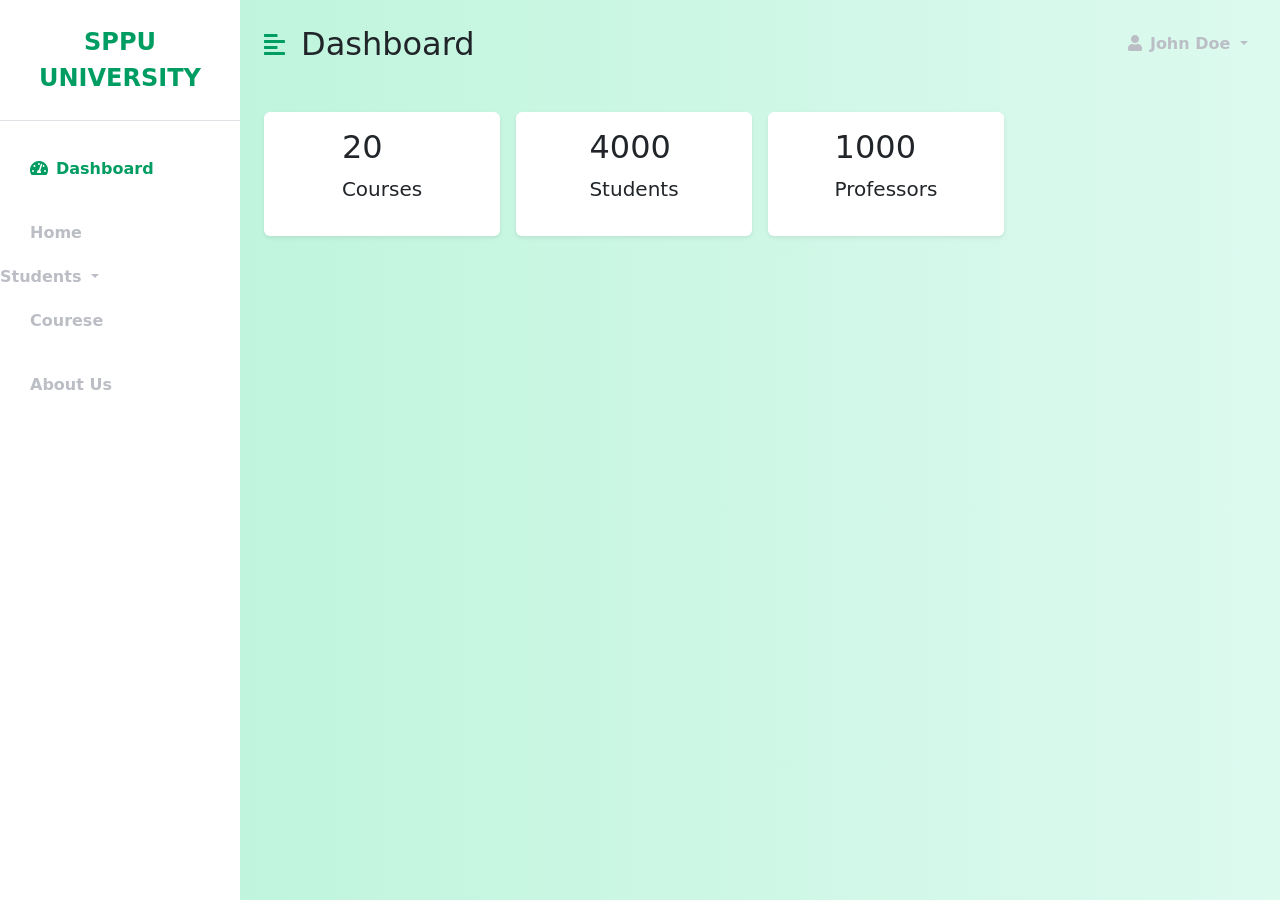
<file: index.html>
<!DOCTYPE html>
<html lang="en">

<head>
    <meta charset="UTF-8" />
    <meta http-equiv="X-UA-Compatible" content="IE=edge" />
    <meta name="viewport" content="width=device-width, initial-scale=1.0" />
    <link href="https://cdn.jsdelivr.net/npm/bootstrap@5.0.0-beta3/dist/css/bootstrap.min.css" rel="stylesheet" />
    <link rel="stylesheet" href="https://cdnjs.cloudflare.com/ajax/libs/font-awesome/5.15.3/css/all.min.css" />
    <link rel="stylesheet" href="style.css" />
    <title>Bootstap </title>
</head>

<body>
    <div class="d-flex" id="wrapper">
        <!-- Sidebar -->
        <div class="bg-white" id="sidebar-wrapper">
            <div class="sidebar-heading text-center py-4 primary-text fs-4 fw-bold text-uppercase border-bottom">SPPU UNIVERSITY</div>
            <div class="list-group list-group-flush my-3">
                <a href="#" class="list-group-item list-group-item-action bg-transparent second-text active"><i
                        class="fas fa-tachometer-alt me-2"></i>Dashboard</a>
                <a href="#" class="list-group-item list-group-item-action bg-transparent second-text fw-bold">Home</a>
                <a class="nav-link dropdown-toggle second-text fw-bold" href="#" id="navbarDropdown"
                                role="button" data-bs-toggle="dropdown" aria-expanded="false">
                                Students
                            </a>
                            <ul class="dropdown-menu" aria-labelledby="navbarDropdown">
                                <li><a class="dropdown-item" href="#">Students</a></li>
                                <li><a class="dropdown-item" href="register.html">Registration Form</a></li>
                                
                            </ul>
                <a href="#" class="list-group-item list-group-item-action bg-transparent second-text fw-bold">Courese</a>
                <a href="#" class="list-group-item list-group-item-action bg-transparent second-text fw-bold">About Us</a>
                
            </div>
        </div>
        <!-- /#sidebar-wrapper -->

        <!-- Page Content -->
        <div id="page-content-wrapper">
            <nav class="navbar navbar-expand-lg navbar-light bg-transparent py-4 px-4">
                <div class="d-flex align-items-center">
                    <i class="fas fa-align-left primary-text fs-4 me-3" id="menu-toggle"></i>
                    <h2 class="fs-2 m-0">Dashboard</h2>
                </div>

                <button class="navbar-toggler" type="button" data-bs-toggle="collapse"
                    data-bs-target="#navbarSupportedContent" aria-controls="navbarSupportedContent"
                    aria-expanded="false" aria-label="Toggle navigation">
                    <span class="navbar-toggler-icon"></span>
                </button>

                <div class="collapse navbar-collapse" id="navbarSupportedContent">
                    <ul class="navbar-nav ms-auto mb-2 mb-lg-0">
                        <li class="nav-item dropdown">
                            <a class="nav-link dropdown-toggle second-text fw-bold" href="#" id="navbarDropdown"
                                role="button" data-bs-toggle="dropdown" aria-expanded="false">
                                <i class="fas fa-user me-2"></i>John Doe
                            </a>
                            <ul class="dropdown-menu" aria-labelledby="navbarDropdown">
                                <li><a class="dropdown-item" href="#">Profile</a></li>
                                <li><a class="dropdown-item" href="#">Settings</a></li>
                                <li><a class="dropdown-item" href="#">Logout</a></li>
                            </ul>
                        </li>
                    </ul>
                </div>
            </nav>

            <div class="container-fluid px-4">
                <div class="row g-3 my-2">
                    <div class="col-md-3">
                        <div class="p-3 bg-white shadow-sm d-flex justify-content-around align-items-center rounded">
                            <div>
                                <h3 class="fs-2">20</h3>
                                <p class="fs-5">Courses</p>
                            </div>
                           
                        </div>
                    </div>

                    <div class="col-md-3">
                        <div class="p-3 bg-white shadow-sm d-flex justify-content-around align-items-center rounded">
                            <div>
                                <h3 class="fs-2">4000</h3>
                                <p class="fs-5">Students</p>
                            </div>
                                  
                        </div>
                    </div>

                    <div class="col-md-3">
                        <div class="p-3 bg-white shadow-sm d-flex justify-content-around align-items-center rounded">
                            <div>
                                <h3 class="fs-2">1000</h3>
                                <p class="fs-5">Professors</p>
                            </div>
                            
                        </div>
                    </div>
                
                </div>

            </div>
        </div>
    </div>
    <!-- /#page-content-wrapper -->
    </div>

    <script src="https://cdn.jsdelivr.net/npm/bootstrap@5.0.0-beta3/dist/js/bootstrap.bundle.min.js"></script>
    <script>
        var el = document.getElementById("wrapper");
        var toggleButton = document.getElementById("menu-toggle");

        toggleButton.onclick = function () {
            el.classList.toggle("toggled");
        };
    </script>
</body>

</html>
</file>
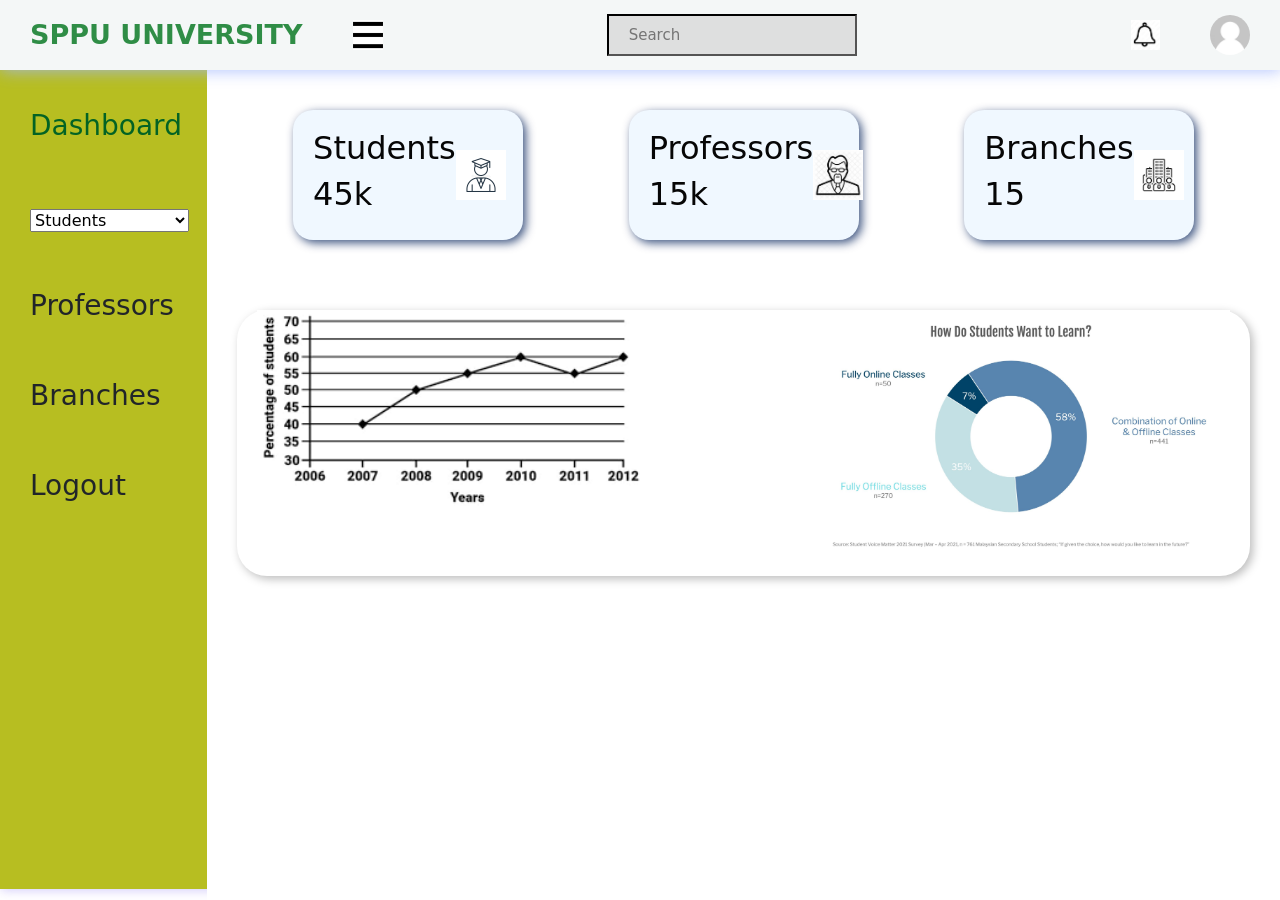
<file: ASS1A&1b/index.html>
<!DOCTYPE html>
<html lang="en">
<head>
    <meta charset="UTF-8">
    <meta http-equiv="X-UA-Compatible" content="IE=edge">
    <meta name="viewport" content="width=device-width, initial-scale=1.0">
    <title>SPPU UNIVERSITY</title>
    <link rel="stylesheet" href="css/bootstrap.css">
    <link rel="stylesheet" href="css/style.css">
</head>
<body>
    <header>
        <div class="logosec">
            <div class="logo">SPPU UNIVERSITY</div>
            <img src="menu.png"
                class="icn menuicn"
                id="menuicn"
                alt="menu-icon">
        </div>
 
        <div class="searchbar">
            <input type="text"
                   placeholder="Search">
        </div>
 
        <div class="message">
            <div class="circle"></div>
            <img src="bell.jpg"
                 class="icn"
                 alt="">
            <div class="dp">
                <img src="dp.jpg"
                    class="dpicn"
                    alt="dp">
            </div>
        </div>
    </header>

    <div class="main-container">
        <div class="navcontainer">
            <nav class="nav">
                <div class="nav-upper-options">
                    <div class="nav-option option1">
                       <h3> Dashboard</h3>
                       
                    </div>
                    <div class="nav-option option2"> 
                        <select name="links" size="1" onchange="window.location.href=this.value">
                            <option>Students</option>
                            <option value="form.html" >Students Login</option>
                            <option value="Two">Regular Student</option>
                            <option value="Three">Distance Learner</option>
                        </select>
                       
                    </div> 
                    <div class="nav-option option3">                       
                        <h3> Professors</h3>
                    </div>
                    <div class="nav-option option4">
                        <h3> Branches</h3>
                    </div>
                    <div class="nav-option logout">
                        <h3>Logout</h3>
                    </div>
                </div>
            </nav>
        </div>
        <div class="main">
 
            <div class="searchbar2">
                <input type="text"
                       name=""
                       id=""
                       placeholder="Search">
            </div>
 
            <div class="box-container">
 
                <div class="box box1">
                    <div class="text">
                        <h2 class="topic">Students</h2>
                        <h2 class="topic-heading">45k</h2>
                    </div>
                    <img src="stud.jpg">
                </div>
                <div class="box box2">
                    <div class="text">
                        <h2 class="topic">Professors</h2>
                        <h2 class="topic-heading">15k</h2>
                    </div>
 
                    <img src="Prof.jpg">
                </div> 
                <div class="box box3">
                    <div class="text">
                        <h2 class="topic">Branches</h2>
                        <h2 class="topic-heading">15</h2>
                    </div> 
                    <img src="branch.png">
               </div>
        </div>
        <div class="report-container">
            <div class="row">
              <div class="column">
                <img src="per.png" alt="Snow" style="width:400%">
              </div>
            </div>
            <div class="row" style="text-align: right;">
              <div class="column">
                <img src="learn.jpeg" alt="Forest" style="width:50%; text-align: right;">
              </div>
            </div>
            
        </div>
</body>
</html>
</file>
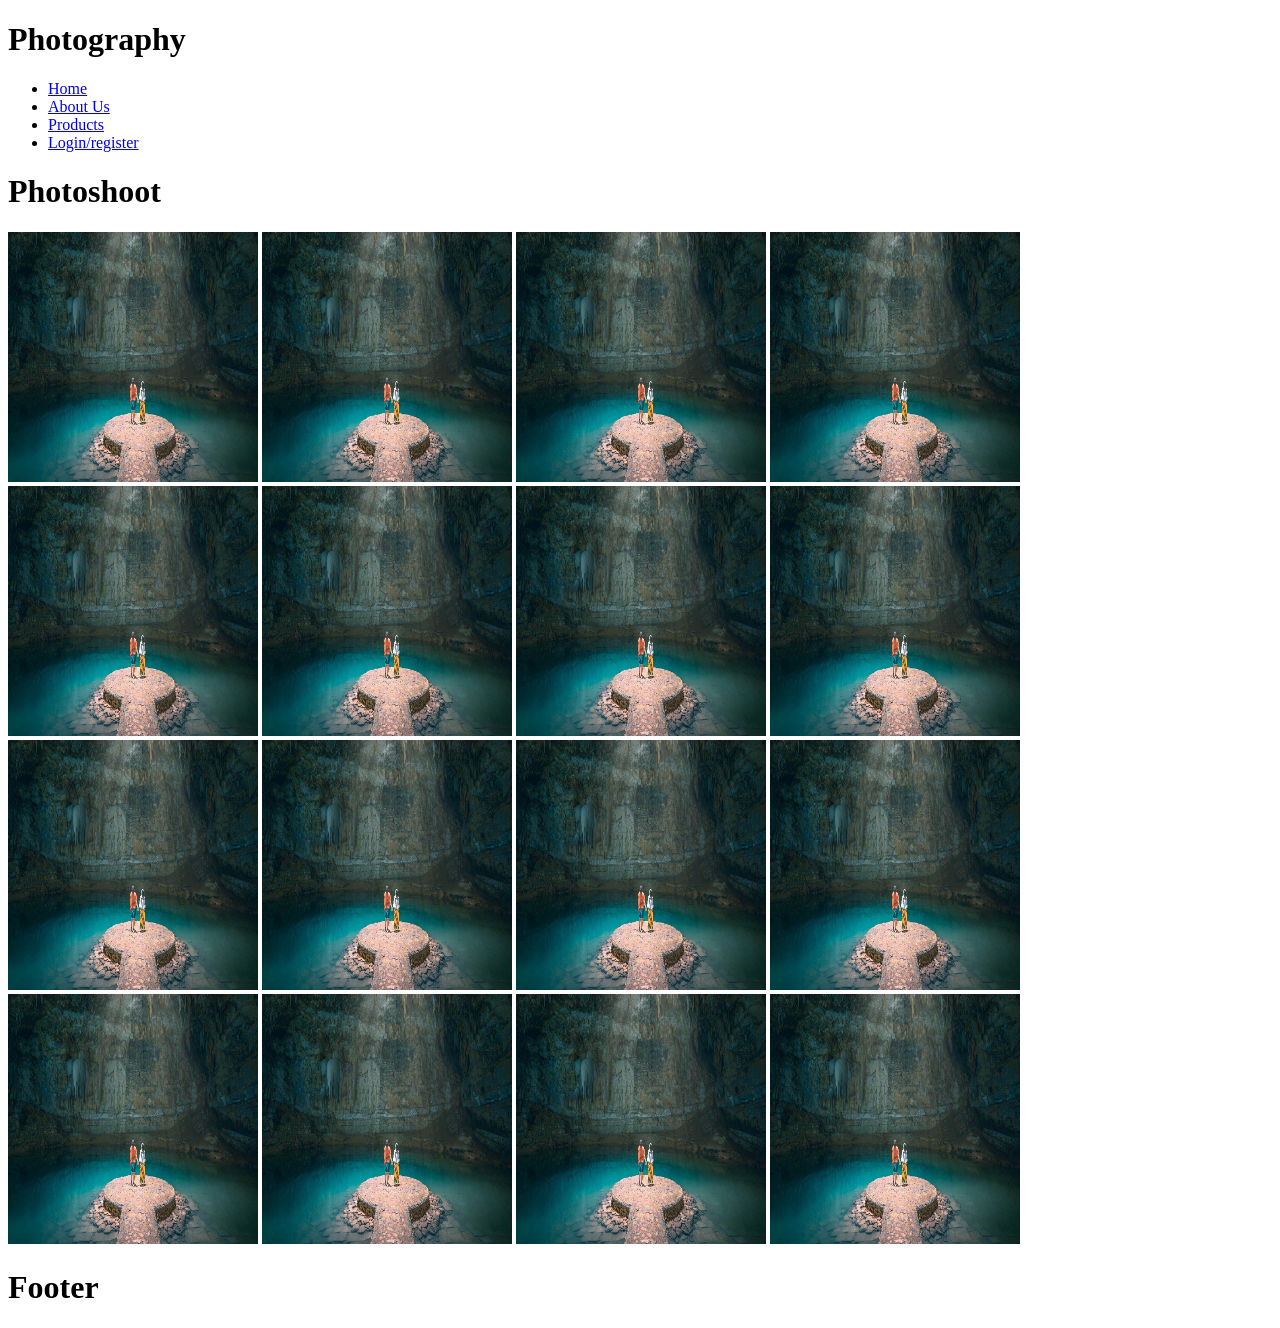
<file: public/index.html>
<!DOCTYPE html>
<html lang="en">
<head>
    <meta charset="UTF-8">
    <meta http-equiv="X-UA-Compatible" content="IE=edge">
    <meta name="viewport" content="width=device-width, initial-scale=1.0">
    <title>Home</title>
    
</head>
<body>
    <div>
        <div >
          <h1>Photography</h1>
        </div>
        <div>
            <ul>
                <li><a href ="index.html" class="ui-btn-active">Home</a></li>
                <li><a href ="#">About Us</a></li>
                <li><a href ="#">Products</a></li>
                <li><a href ="#">Login/register</a></li>
            </ul>
        </div>
        <h1>Photoshoot</h1>
        <div>
            <div class="rows">
                <div>
                    <img src="wow.png" height="250px" width="250px">
                    <img src="wow.png" height="250px" width="250px">
                    <img src="wow.png" height="250px" width="250px">
                    <img src="wow.png" height="250px" width="250px">
                </div>
            </div>
            
            <div class="rows">
                <div>
                    <img src="wow.png" height="250px" width="250px">
                    <img src="wow.png" height="250px" width="250px">
                    <img src="wow.png" height="250px" width="250px">
                    <img src="wow.png" height="250px" width="250px">
                </div>
            </div>
            
            <div class="rows">
                <div>
                    <img src="wow.png" height="250px" width="250px">
                    <img src="wow.png" height="250px" width="250px">
                    <img src="wow.png" height="250px" width="250px">
                    <img src="wow.png" height="250px" width="250px">
                </div>
            </div>
           
            <div class="rows">
                <div>
                    <img src="wow.png" height="250px" width="250px">
                    <img src="wow.png" height="250px" width="250px">
                    <img src="wow.png" height="250px" width="250px">
                    <img src="wow.png" height="250px" width="250px">
                </div>
            </div>
            
        </div>
        <div>
            <h1>Footer</h1>

        </div>
    </div>
</body>
</html>
</file>
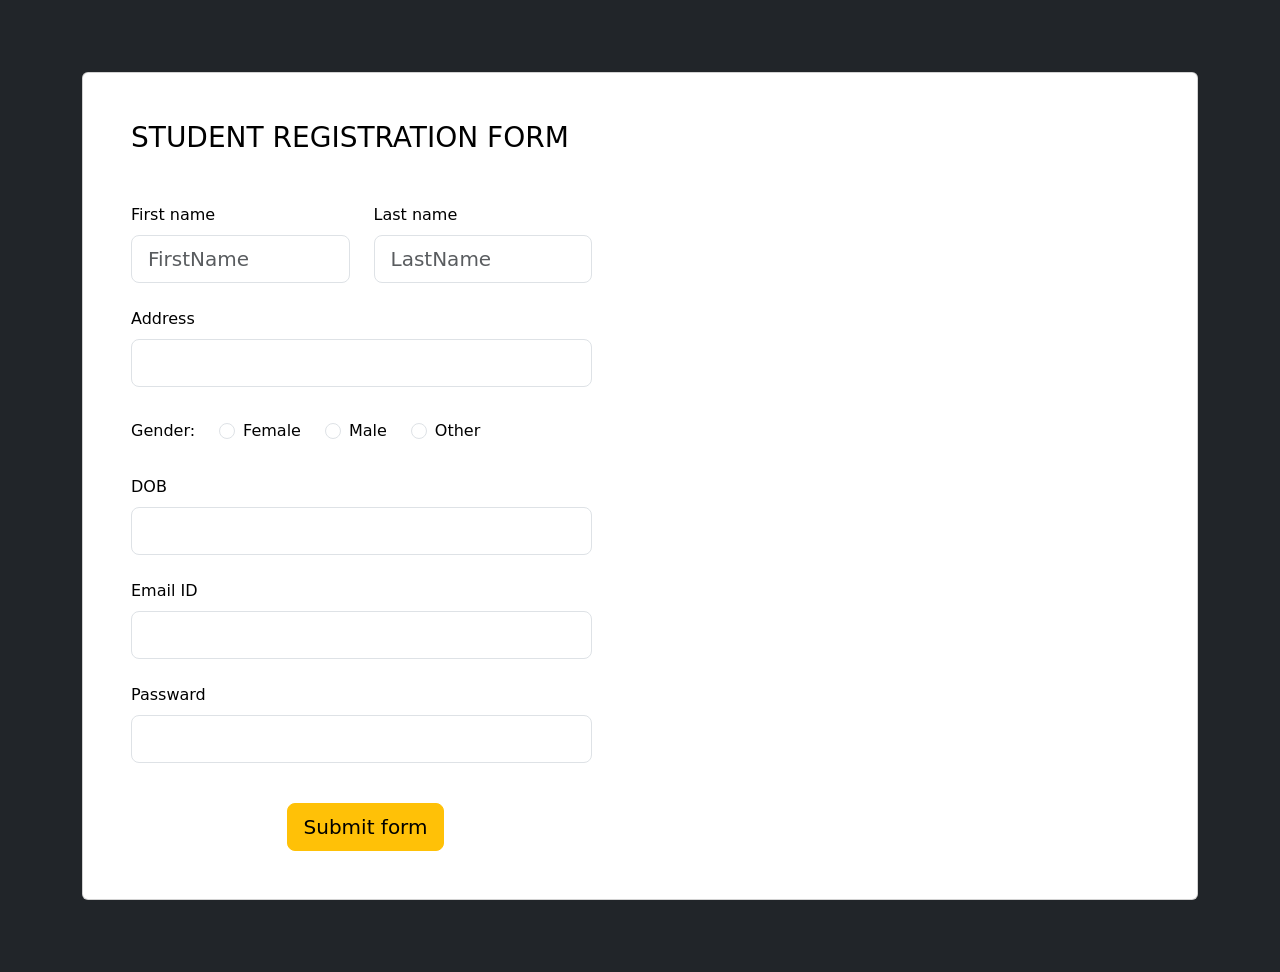
<file: register.html>
<!DOCTYPE html>
<html lang="en">
<head>
    <meta charset="UTF-8">
    <meta http-equiv="X-UA-Compatible" content="IE=edge">
    <meta name="viewport" content="width=device-width, initial-scale=1.0">
    <title>SignUp</title>
    <link href="https://cdn.jsdelivr.net/npm/bootstrap@5.3.0/dist/css/bootstrap.min.css" rel="stylesheet" integrity="sha384-9ndCyUaIbzAi2FUVXJi0CjmCapSmO7SnpJef0486qhLnuZ2cdeRhO02iuK6FUUVM" crossorigin="anonymous">
</head>
<body>
    <section class="h-100 bg-dark">
        <div class="container py-5 h-100">
          <div class="row d-flex justify-content-center align-items-center h-100">
            <div class="col">
              <div class="card card-registration my-4">
                <div class="row g-0">
                 
                  <div class="col-xl-6">
                    <div class="card-body p-md-5 text-black">
                      <h3 class="mb-5 text-uppercase">Student registration form</h3>
      
                      <div class="row">
                        <div class="col-md-6 mb-4">
                          <div class="form-outline">
                            <label class="form-label" for="form3Example1m" >First name</label>
                            <input type="text" id="form3Example1m" class="form-control form-control-lg" placeholder="FirstName" />
                          </div>
                        </div>
                        <div class="col-md-6 mb-4">
                          <div class="form-outline">
                            <label class="form-label" for="form3Example1n" >Last name</label>
                            <input type="text" id="form3Example1n" class="form-control form-control-lg" placeholder="LastName"/>
                          </div>
                        </div>
                      </div>                        
      
                      <div class="form-outline mb-4">
                        <label class="form-label" for="form3Example8">Address</label>
                        <input type="text" id="form3Example8" class="form-control form-control-lg" />
                      </div>
      
                      <div class="d-md-flex justify-content-start align-items-center mb-4 py-2">
      
                        <h6 class="mb-0 me-4">Gender: </h6>
      
                        <div class="form-check form-check-inline mb-0 me-4">
                          <input class="form-check-input" type="radio" name="inlineRadioOptions" id="femaleGender"
                            value="option1" />
                          <label class="form-check-label" for="femaleGender">Female</label>
                        </div>
      
                        <div class="form-check form-check-inline mb-0 me-4">
                          <input class="form-check-input" type="radio" name="inlineRadioOptions" id="maleGender"
                            value="option2" />
                          <label class="form-check-label" for="maleGender">Male</label>
                        </div>
      
                        <div class="form-check form-check-inline mb-0">
                          <input class="form-check-input" type="radio" name="inlineRadioOptions" id="otherGender"
                            value="option3" />
                          <label class="form-check-label" for="otherGender">Other</label>
                        </div>
      
                      </div>
      
                      <div class="form-outline mb-4">
                        <label class="form-label" for="form3Example9">DOB</label>
                        <input type="text" id="form3Example9" class="form-control form-control-lg" />
                      </div>
      
                      
                      <div class="form-outline mb-4">
                        <label class="form-label" for="form3Example97">Email ID</label>
                        <input type="text" id="form3Example97" class="form-control form-control-lg" />
                      </div>
                      <div class="form-outline mb-4">
                        <label class="form-label" for="form3Example97">Passward</label>
                        <input type="text" id="form3Example97" class="form-control form-control-lg" />
                      </div>
      
                      <div class="d-flex justify-content-center pt-3">
                        <button type="button" class="btn btn-warning btn-lg ms-2">Submit form</button>
                      </div>
      
                    </div>
                  </div>
                </div>
              </div>
            </div>
          </div>
        </div>
      </section>
    
</body>
</html>
</file>
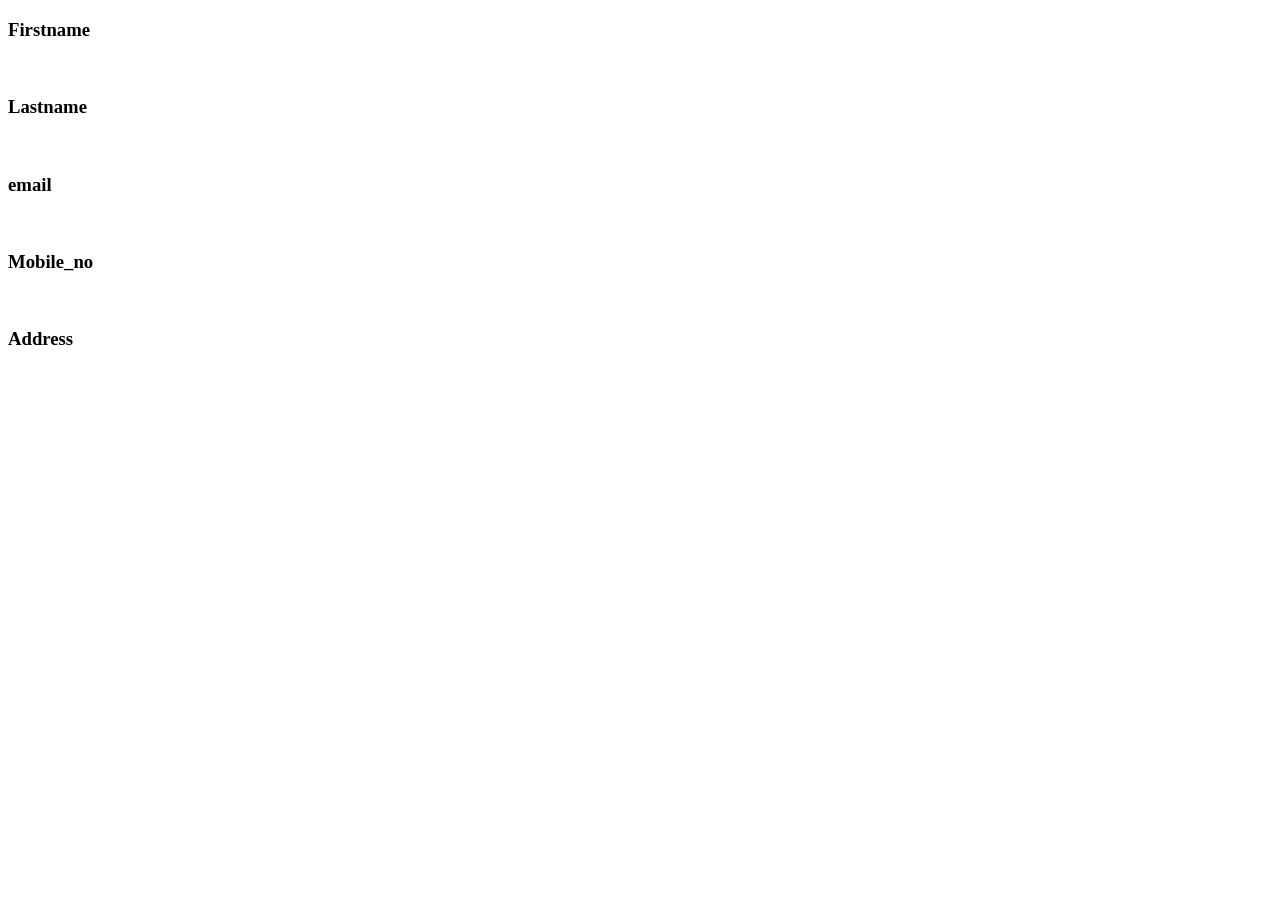
<file: ASS1A&1b/display-data.html>
<!DOCTYPE html>
<html lang="en">
<head>
  <meta charset="UTF-8" />
  <meta http-equiv="X-UA-Compatible" content="IE=edge" />
  <meta name="viewport" content="width=device-width, initial-scale=1.0" />
  
  <title>DISPLAY STUDENTS DATA</title>
</head>
<body>
  <body>
    <h3>Firstname</h3>
    <span id="firstName"></span></br>
    <h3>Lastname</h3>
    <span id="lastName"></span><br>
    <h3>email</h3>
    <span id="email"></span><br>
    <h3>Mobile_no</h3>
    <span id="mobileno"></span><br>
    <h3>Address</h3>
    <span id="address"></span><br>
    <script src="https://ajax.googleapis.com/ajax/libs/jquery/3.6.3/jquery.min.js"></script>
    <script src="display-data.js"></script>
  </body>
</html>
</file>
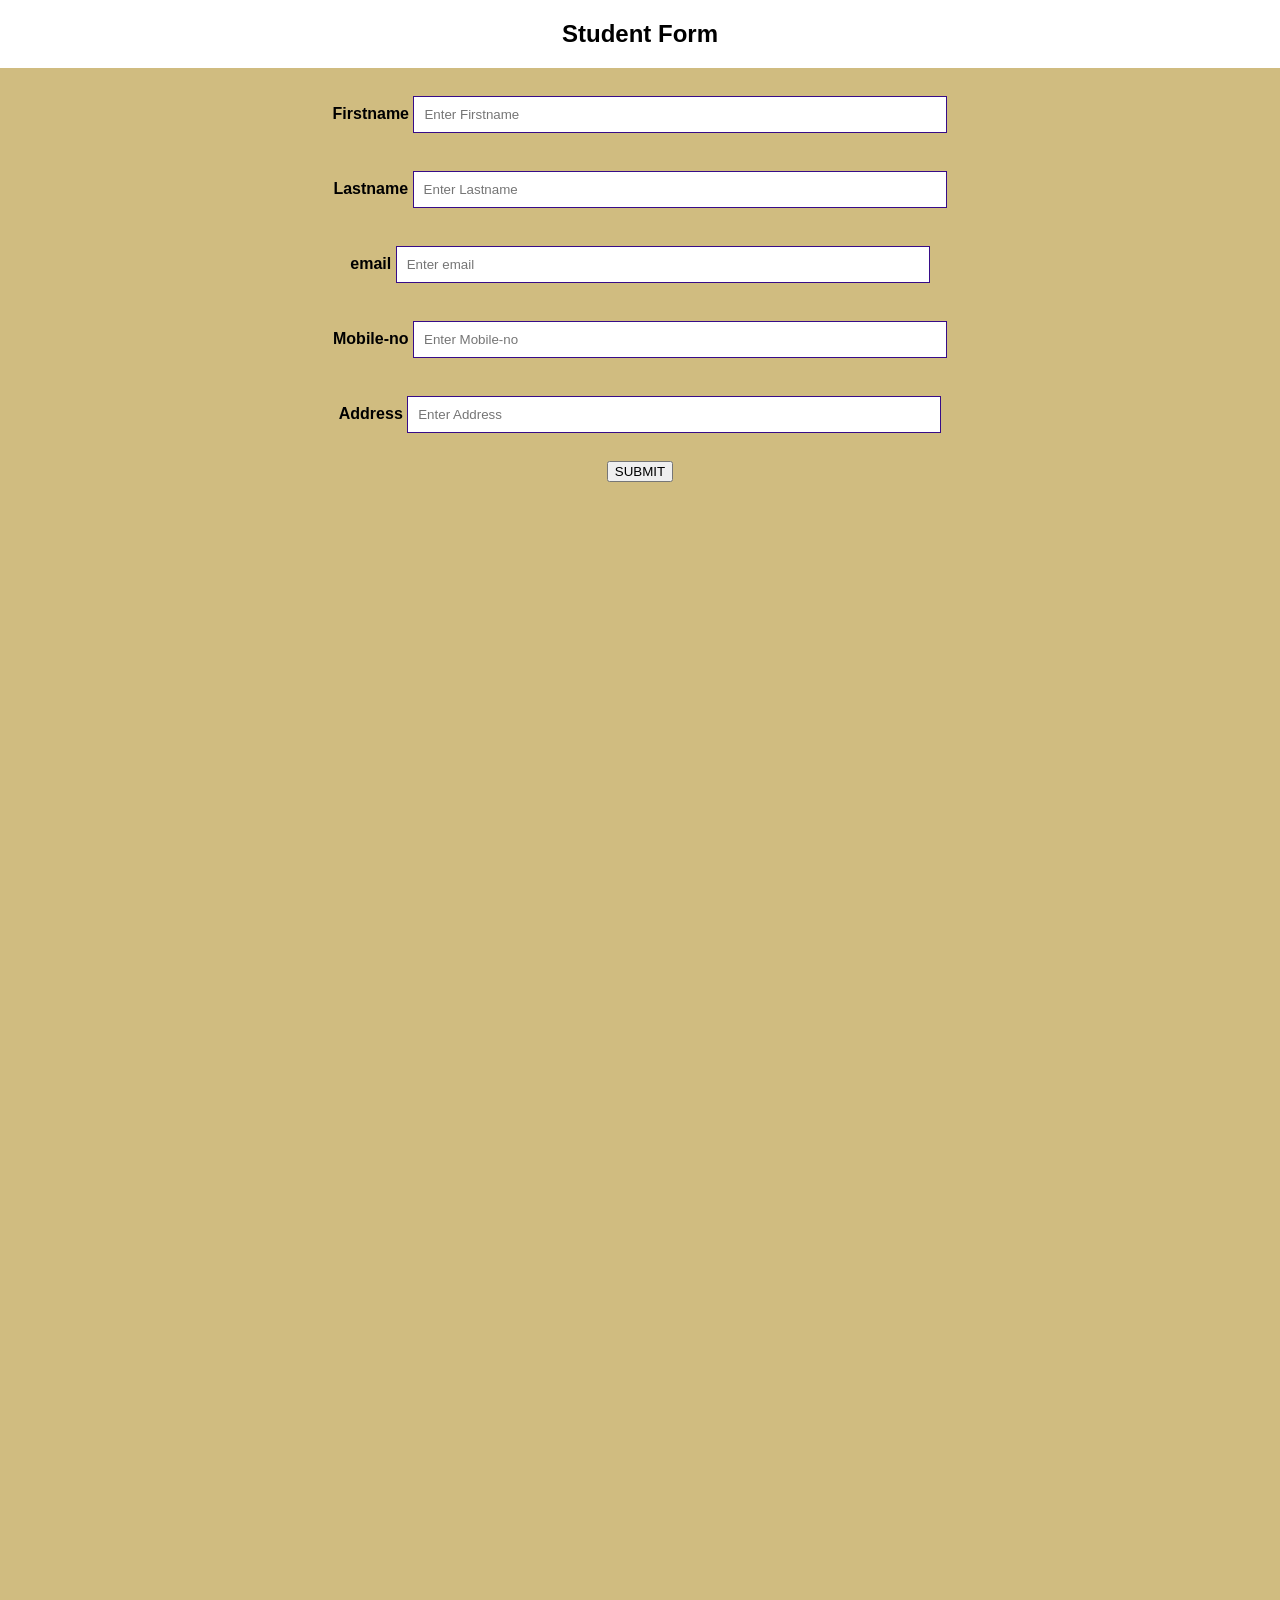
<file: ASS1A&1b/form.html>
<!DOCTYPE html>
<html lang="en">
<head>
    <meta charset="UTF-8">
    <meta http-equiv="X-UA-Compatible" content="IE=edge">
    <meta name="viewport" content="width=device-width, initial-scale=1.0">
    <title>Student Login</title>
    <style>
      body{
        margin:0;
        padding:0;
        font-family: sans-serif;
      }
      .studentForm{
        width:300px;
        box-shadow: 0 0 3px 0 rgba(188, 51, 51, 0.3);
        background: rgb(212, 212, 206);
        padding:20px;
        margin:8% auto 0;
        text-align:center; 
      }
      
      .form-control{
        padding:10px;
        margin:10px 0;
        width:40%;
        border:1px solid rgb(55, 12, 136);
        outline:none;
      }

    </style>
  </head>
<body>
    <body>

        <h2 style="text-align: center;">Student Form</h2>
        
        <form id="studentForm" style="background-color: rgb(208, 188, 128);">
          
          <div class="container" style=" text-align: center; height: 2000px;">
            <br>
            <label for="firstname"><b>Firstname</b></label>
            <input type="text" id="firstName" class="form-control" placeholder="Enter Firstname" name="fname" required>
            <br><br>   
            <label for="lasttname"><b>Lastname</b></label>
            <input type="text" id="lastName" class="form-control" placeholder="Enter Lastname" name="lname" required>
            <br><br>
            <label for="email"><b>email</b></label>
            <input type="text" id="email" class="form-control" placeholder="Enter email" name="email" required>
            <br><br>
            <label for="mobile-no"><b>Mobile-no</b></label>
            <input type="text" id="mobileno" class="form-control" placeholder="Enter Mobile-no" name="mob-no" required>
            <br><br>   
            <label for="address"><b>Address</b></label>
            <input type="text" id="address" class="form-control"placeholder="Enter Address" name="address" required>
            <br><br>
            <button class="btn btn-primary btn-lg" id="btnAddStudent" type="button">
                SUBMIT
              </button>
            
          </div>
        </form>
        <script src="https://ajax.googleapis.com/ajax/libs/jquery/3.6.3/jquery.min.js"></script>
    <script src="myscript.js"></script>
</body>
</html>
</file>
<file: style.css>
:root {
    --main-bg-color: #009d63;
    --main-text-color: #009d63;
    --second-text-color: #bbbec5;
    --second-bg-color: #c1efde;
  }
  
  .primary-text {
    color: var(--main-text-color);
  }
  
  .second-text {
    color: var(--second-text-color);
  }
  
  .primary-bg {
    background-color: var(--main-bg-color);
  }
  
  .secondary-bg {
    background-color: var(--second-bg-color);
  }
  
  .rounded-full {
    border-radius: 100%;
  }
  
  #wrapper {
    overflow-x: hidden;
    background-image: linear-gradient(
      to right,
      #baf3d7,
      #c2f5de,
      #cbf7e4,
      #d4f8ea,
      #ddfaef
    );
  }
  
  #sidebar-wrapper {
    min-height: 100vh;
    margin-left: -15rem;
    -webkit-transition: margin 0.25s ease-out;
    -moz-transition: margin 0.25s ease-out;
    -o-transition: margin 0.25s ease-out;
    transition: margin 0.25s ease-out;
  }
  
  #sidebar-wrapper .sidebar-heading {
    padding: 0.875rem 1.25rem;
    font-size: 1.2rem;
  }
  
  #sidebar-wrapper .list-group {
    width: 15rem;
  }
  
  #page-content-wrapper {
    min-width: 100vw;
  }
  
  #wrapper.toggled #sidebar-wrapper {
    margin-left: 0;
  }
  
  #menu-toggle {
    cursor: pointer;
  }
  
  .list-group-item {
    border: none;
    padding: 20px 30px;
  }
  
  .list-group-item.active {
    background-color: transparent;
    color: var(--main-text-color);
    font-weight: bold;
    border: none;
  }
  
  @media (min-width: 768px) {
    #sidebar-wrapper {
      margin-left: 0;
    }
  
    #page-content-wrapper {
      min-width: 0;
      width: 100%;
    }
  
    #wrapper.toggled #sidebar-wrapper {
      margin-left: -15rem;
    }
  }
</file>
<file: ASS1A&1b/css/style.css>
header {
    height: 70px;
    width: 100vw;
    padding: 0 30px;
    background-color: rgb(244, 247, 247);
    position: fixed;
    z-index: 100;
    box-shadow: 1px 1px 15px rgba(161, 182, 253, 0.825);
    display: flex;
    justify-content: space-between;
    align-items: center;
  }
   
  .logo {
    font-size: 27px;
    font-weight: 600;
    color: rgb(47, 141, 70);
  }
   
  .icn {
    height: 30px;
  }
  .menuicn {
    cursor: pointer;
  }
   
  .searchbar,
  .message,
  .logosec {
    gap: 50px;
    display: flex;
    align-items: center;
    justify-content: center;
  }
   
  .searchbar2 {
    display: none;
  }
   
  .logosec {
    gap: 50px;
  }
   
  .searchbar input {
    width: 250px;
    height: 42px;
    border-radius: 50px 50 50 50px;
    background-color: rgb(222, 223, 223);
    padding: 0 20px;
    font-size: 15px;
    outline: none;
    border-color: black;
  }
  
  .dp {
    height: 40px;
    width: 40px;
    background-color: #0d0d0d;
    border-radius: 50%;
    display: flex;
    align-items: center;
    justify-content: center;
    overflow: hidden;
  }
  .dpicn {
    height: 42px;
  }
  .main-container {
    display: flex;
    width: 100vw;
    position: relative;
    top: 70px;
    z-index: 1;
  }
  .main {
    height: calc(100vh - 70px);
    width: 100%;
    overflow-y: scroll;
    overflow-x: hidden;
    padding: 40px 30px 30px 30px;
  }
   
  .main::-webkit-scrollbar-thumb {
    background-image:
          linear-gradient(to bottom, rgb(0, 0, 85), rgb(0, 0, 50));
  }
  .main::-webkit-scrollbar {
    width: 5px;
  }
  .main::-webkit-scrollbar-track {
    background-color: #9e9e9eb2;
  }
   
  .box-container {
    display: flex;
    justify-content: space-evenly;
    align-items: center;
    flex-wrap: wrap;
    gap: 50px;
  }
  .nav {
    min-height: 91vh;
    width: 250px;
    background-color: rgb(183, 190, 33);
    position: absolute;
    top: 0px;
    left: 00;
    box-shadow: 1px 1px 10px rgba(198, 189, 248, 0.825);
    display: flex;
    flex-direction: column;
    justify-content: space-between;
    overflow: hidden;
    padding: 30px 0 20px 10px;
  }
  .navcontainer {
    height: calc(100vh - 70px);
    width: 250px;
    position: relative;
    overflow-y: scroll;
    overflow-x: hidden;
    transition: all 0.5s ease-in-out;
  }
  .navcontainer::-webkit-scrollbar {
    display: none;
  }
  .navclose {
    width: 80px;
  }
  .nav-option {
    width: 250px;
    height: 60px;
    display: flex;
    align-items: center;
    padding: 0 30px 0 20px;
    gap: 20px;
    transition: all 0.1s ease-in-out;
  }
  .nav-option:hover {
    border-left: 5px solid #a2a2a2;
    background-color: #dadada;
    cursor: pointer;
  }
  .nav-img {
    height: 30px;
  }
   
  .nav-upper-options {
    display: flex;
    flex-direction: column;
    align-items: center;
    gap: 30px;
  }
   
  .option1 {
    background-color: var(--Border-color);
    color: rgb(3, 99, 36);
    cursor: pointer;
  }
  .option1:hover {
    border-left: 5px solid #eeeeefaf;
    background-color: #a2a2a2;
  }
  .box {
    height: 130px;
    width: 230px;
    border-radius: 20px;
    box-shadow: 3px 3px 10px rgba(0, 30, 87, 0.751);
    padding: 20px;
    display: flex;
    align-items: center;
    justify-content: space-around;
    cursor: pointer;
    transition: transform 0.3s ease-in-out;
  }
  .box:hover {
    transform: scale(1.08);
  }
   
  .box:nth-child(1) {
    background-color: aliceblue;
  }
  .box:nth-child(2) {
    background-color: aliceblue;
  }
  .box:nth-child(3) {
    background-color: aliceblue;
  } 
  .box img {
    height: 50px;
  }
  .box .text {
    color: rgb(6, 6, 6);
  }
  .report-container { 

    display: flex;
    min-height: 200px;
    max-width: 1200px;
    margin: 70px auto 0px auto;
    background-color: #ffffff;
    border-radius: 30px;
    box-shadow: 3px 3px 10px rgb(188, 188, 188);
    padding: 0px 20px 20px 20px;
    text-size-adjust: 10;
  }
</file>
